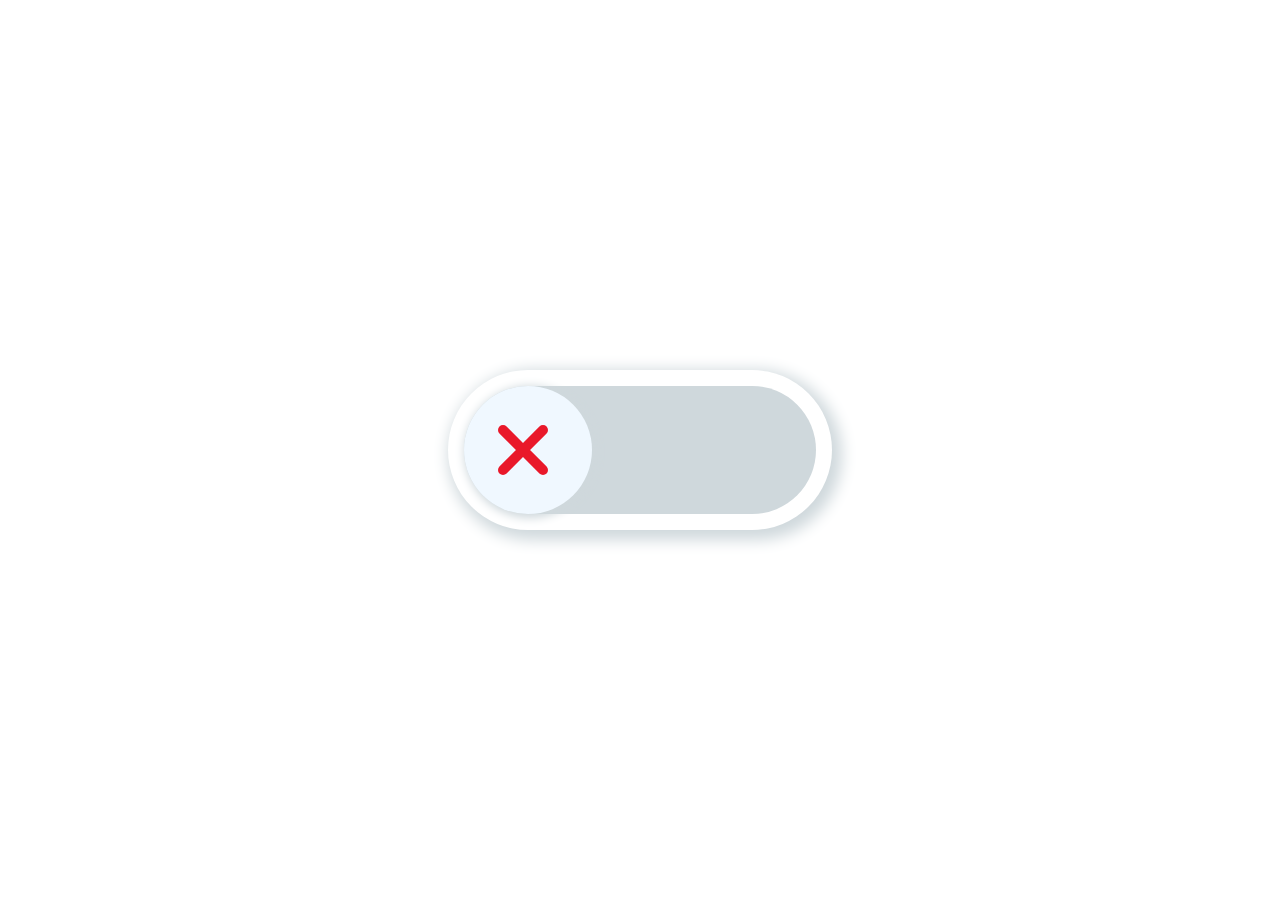
<file: customSwitch/index.html>
<!DOCTYPE html>
<html lang="en">

<head>
    <meta charset="UTF-8">
    <meta http-equiv="X-UA-Compatible" content="IE=edge">
    <meta name="viewport" content="width=device-width, initial-scale=1.0">
    <title>Custom Switch</title>
    <link rel="stylesheet" href="https://cdnjs.cloudflare.com/ajax/libs/font-awesome/6.0.0/css/all.min.css">
    <link rel="stylesheet" href="style.css">
</head>

<body>
    <div class="switch-container">
        <input type="checkbox" name="" id="switch">
        <div class="switch-color"></div>
        <label for="switch"></label>
    </div>

</body>

</html>
</file>
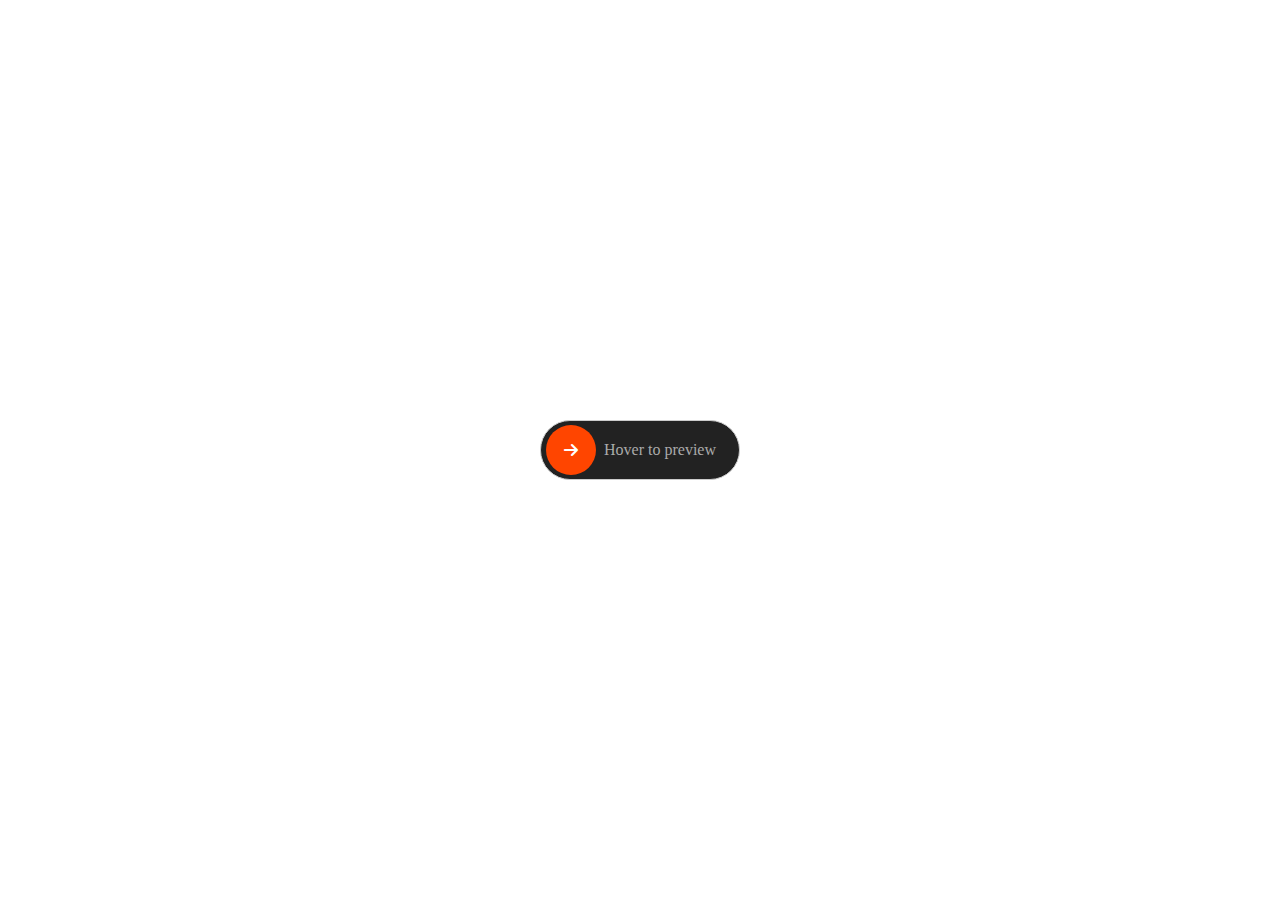
<file: darkMode/index.html>
<!DOCTYPE html>
<html lang="en">

<head>
    <meta charset="UTF-8">
    <meta http-equiv="X-UA-Compatible" content="IE=edge">
    <meta name="viewport" content="width=device-width, initial-scale=1.0">
    <title>Dark Mode</title>
    <link rel="stylesheet" href="https://cdnjs.cloudflare.com/ajax/libs/font-awesome/6.0.0/css/all.min.css">
    <link rel="stylesheet" href="style.css">
</head>

<body>
    <a href="#" class="box" id="switch">Hover to preview<span><i id="icon-holder" class="fa-solid fa-arrow-right"></i></span></a>
</body>
<script src="script.js"></script>
</html>
</file>
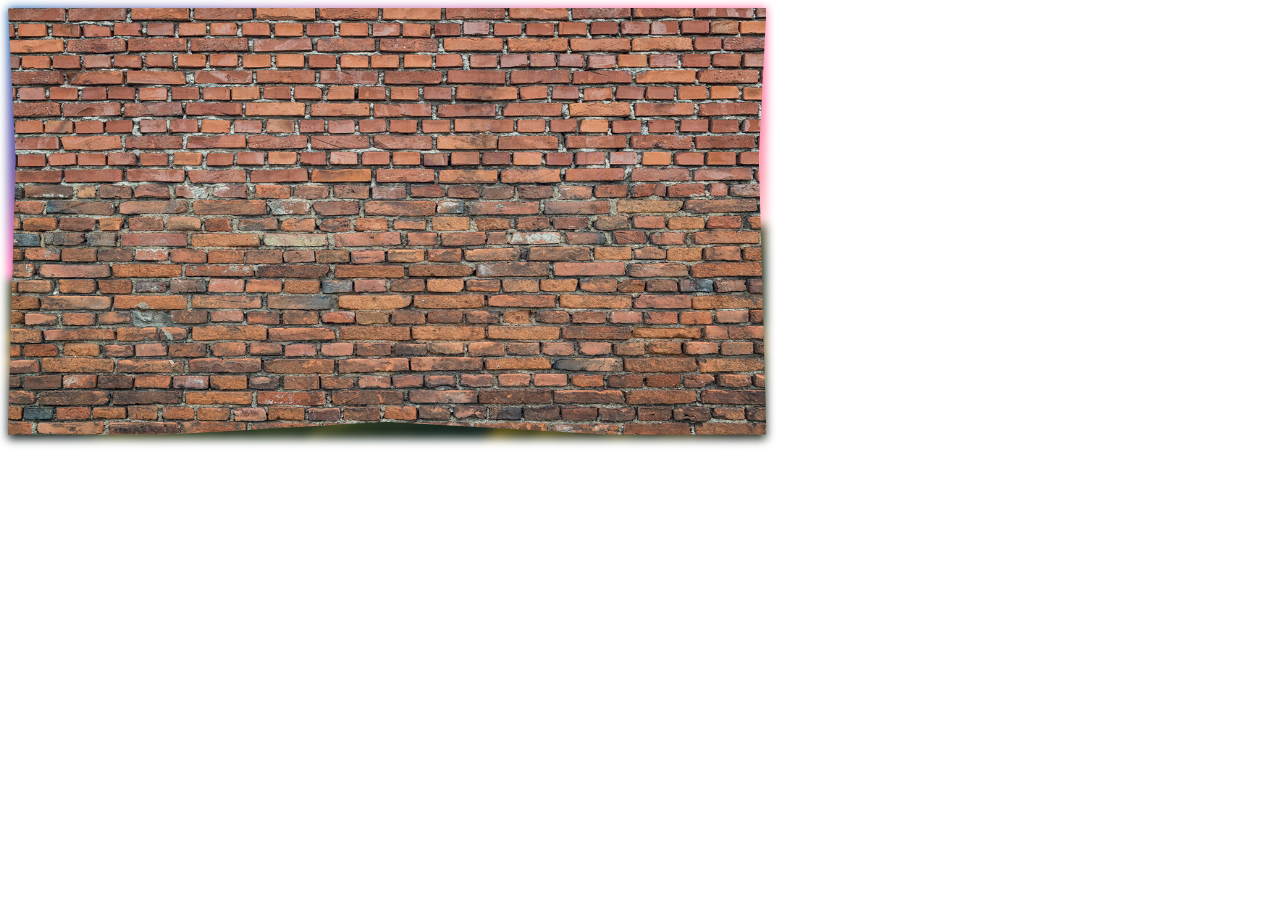
<file: graduallyDisplaying/index.html>
<!DOCTYPE html>
<html lang="en">
  <head>
    <meta charset="UTF-8" />
    <meta name="viewport" content="width=device-width, initial-scale=1.0" />
    <link rel="stylesheet" href="style.css" />
    <title>Document</title>
  </head>
  <body>
    <div class="container">
      <img id="hiddenImage" src="./assets/front-image.jpg" />
      <div id="frame">
        <div id="scanner"></div>
      </div>
    </div>

    <script defer src="script.js"></script>
  </body>
</html>
</file>
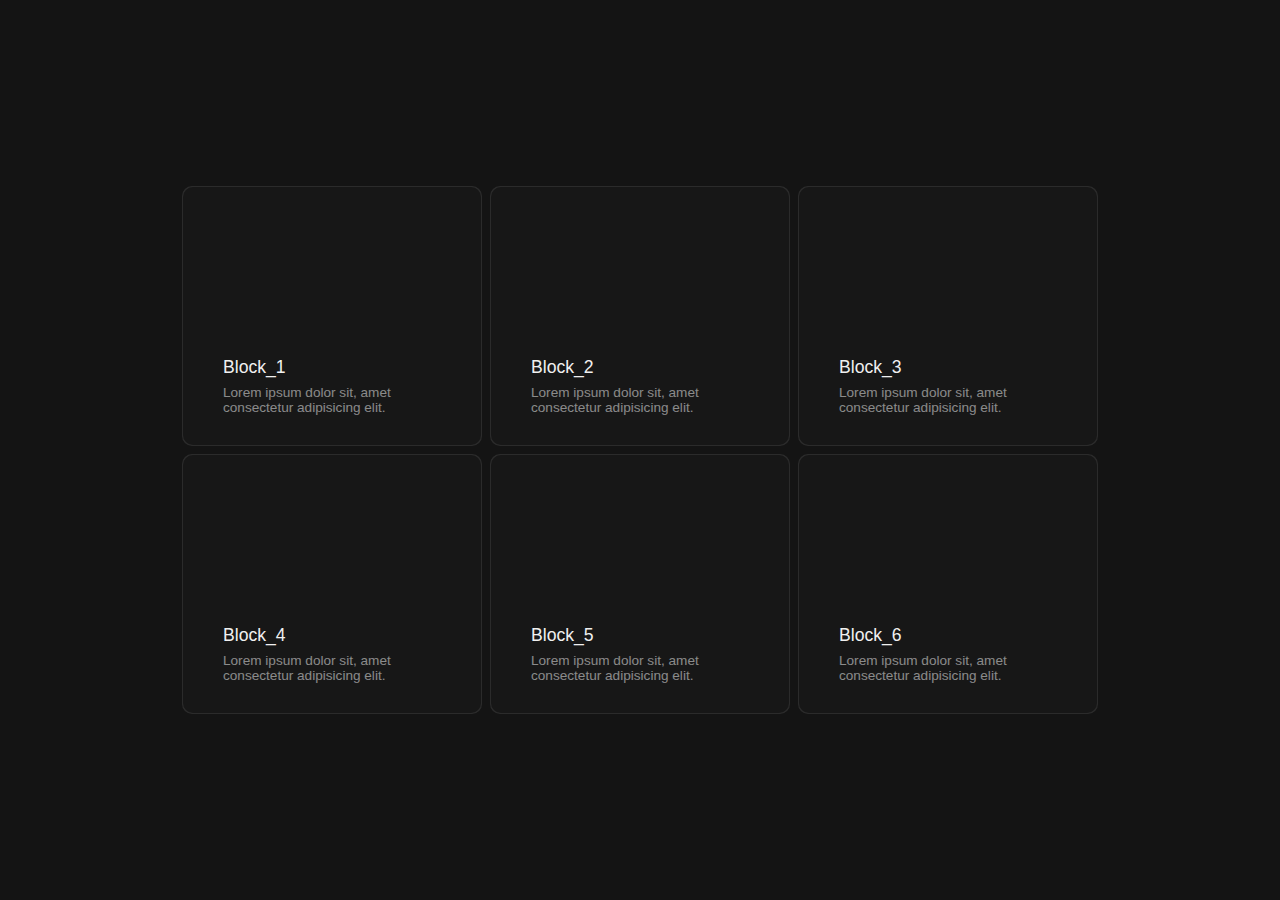
<file: hoverEffect/index.html>
<!DOCTYPE html>
<html lang="en">

<head>
    <meta charset="UTF-8">
    <meta http-equiv="X-UA-Compatible" content="IE=edge">
    <meta name="viewport" content="width=device-width, initial-scale=1.0">
    <link rel="stylesheet" href="style.css">
    <title>Document</title>
</head>

<body>
    <div id="cards">
        <div class="card" id="c1">
            <div class="card-content">
                <div class="card-image">
                    <i class="fa-duotone fa-apartment"></i>
                </div>
                <div class="card-info-wrapper">
                    <div class="card-info">
                        <i class="fa-duotone fa-apartment"></i>
                        <div class="card-info-title">
                            <h3>Block_1</h3>
                            <h4>Lorem ipsum dolor sit, amet consectetur adipisicing elit.</h4>
                        </div>
                    </div>
                </div>
            </div>
        </div>
        <div class="card">
            <div class="card-content">
                <div class="card-image">
                    <i class="fa-duotone fa-unicorn"></i>
                </div>
                <div class="card-info-wrapper">
                    <div class="card-info">
                        <i class="fa-duotone fa-unicorn"></i>
                        <div class="card-info-title">
                            <h3>Block_2</h3>
                            <h4>Lorem ipsum dolor sit, amet consectetur adipisicing elit.</h4>
                        </div>
                    </div>
                </div>
            </div>
        </div>
        <div class="card">
            <div class="card-content">
                <div class="card-image">
                    <i class="fa-duotone fa-blender-phone"></i>
                </div>
                <div class="card-info-wrapper">
                    <div class="card-info">
                        <i class="fa-duotone fa-blender-phone"></i>
                        <div class="card-info-title">
                            <h3>Block_3</h3>
                            <h4>Lorem ipsum dolor sit, amet consectetur adipisicing elit.</h4>
                        </div>
                    </div>
                </div>
            </div>
        </div>
        <div class="card">
            <div class="card-content">
                <div class="card-image">
                    <i class="fa-duotone fa-person-to-portal"></i>
                </div>
                <div class="card-info-wrapper">
                    <div class="card-info">
                        <i class="fa-duotone fa-person-to-portal"></i>
                        <div class="card-info-title">
                            <h3>Block_4</h3>
                            <h4>Lorem ipsum dolor sit, amet consectetur adipisicing elit.</h4>
                        </div>
                    </div>
                </div>
            </div>
        </div>
        <div class="card">
            <div class="card-content">
                <div class="card-image">
                    <i class="fa-duotone fa-person-from-portal"></i>
                </div>
                <div class="card-info-wrapper">
                    <div class="card-info">
                        <i class="fa-duotone fa-person-from-portal"></i>
                        <div class="card-info-title">
                            <h3>Block_5</h3>
                            <h4>Lorem ipsum dolor sit, amet consectetur adipisicing elit.</h4>
                        </div>
                    </div>
                </div>
            </div>
        </div>
        <div class="card">
            <div class="card-content">
                <div class="card-image">
                    <i class="fa-duotone fa-otter"></i>
                </div>
                <div class="card-info-wrapper">
                    <div class="card-info">
                        <i class="fa-duotone fa-otter"></i>
                        <div class="card-info-title">
                            <h3>Block_6</h3>
                            <h4>Lorem ipsum dolor sit, amet consectetur adipisicing elit.</h4>
                        </div>
                    </div>
                </div>
            </div>
        </div>
    </div>

</body>
<script src="manipulation.js"></script>

</html>
</file>
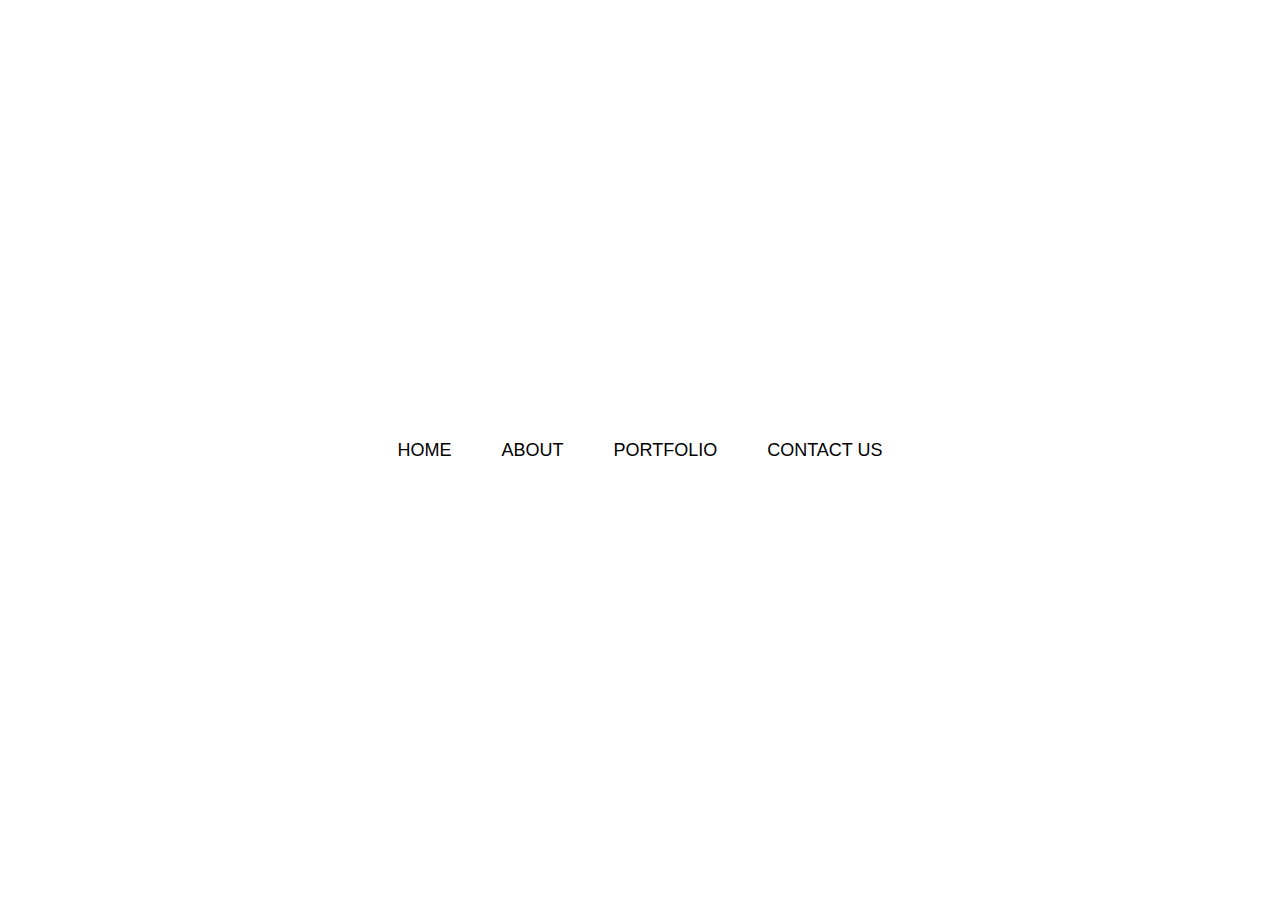
<file: hoverNavItems/index.html>
<!DOCTYPE html>
<html lang="en">

<head>
    <meta charset="UTF-8">
    <meta http-equiv="X-UA-Compatible" content="IE=edge">
    <meta name="viewport" content="width=device-width, initial-scale=1.0">
    <title>Hover Navigation Items</title>
    <link rel="stylesheet" href="style.css">
</head>

<body>
    <ul>
        <li><a href="#">Home</a></li>
        <li><a href="#">About</a></li>
        <li><a href="#">Portfolio</a></li>
        <li><a href="#">Contact Us</a></li>
    </ul>
</body>

</html>
</file>
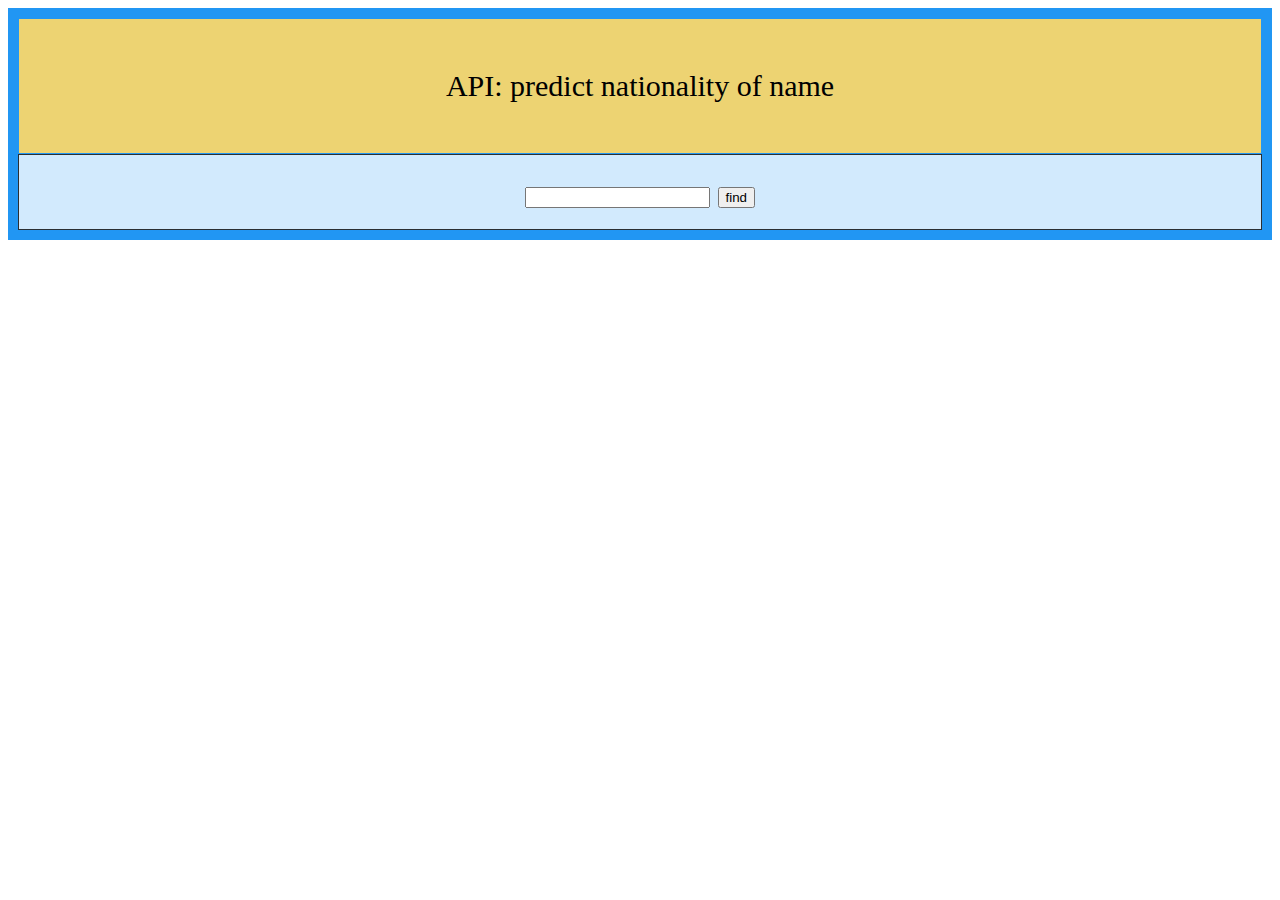
<file: nameNationality/index.html>
<!DOCTYPE html>
<html lang="en">

<head>
    <meta charset="UTF-8">
    <meta http-equiv="X-UA-Compatible" content="IE=edge">
    <meta name="viewport" content="width=device-width, initial-scale=1.0">
    <title>Predict Name Nationality API</title>
    <style>
        .grid-container {
            display: grid;
            grid-template-columns: auto;
            background-color: #2196F3;
            padding: 10px;
        }
        .grid-item-header {
            background-color: #EDD372;
            border: 1px solid #2196F3;
            padding: 20px;
            font-size: 30px;
            text-align: center;
        }
        .grid-item {
            background-color: rgba(255, 255, 255, 0.8);
            border: 1px solid rgba(0, 0, 0, 0.8);
            padding: 20px;
            font-size: 30px;
            text-align: center;
        }
        ol {
            list-style-position: inside;
        }
    </style>
</head>

<body>

    <div class="grid-container">
        <div class="grid-item-header">
            <p>API: predict nationality of name</p>
        </div>
        <div class="grid-item">
            <input type="text" id="txtName">
            <input type="button" value="find" id="btnFind">
            <div id="result">
            
            </div>
        </div>
    </div>
</body>
<script>

    btnFind.onclick = findName;
    
    function findName() {
        fetch("https://api.nationalize.io/" + "?name=" + txtName.value)
            .then(response => response.json())
            .then(data => showResult(data));
    }

    function showResult(data) {
        const countries = data.country;
        let ol = document.createElement("ol");
        for (let country of countries) {
            let li = document.createElement("li");
            li.innerText = regionName.of(country.country_id);
            ol.appendChild(li);
        }
        result.innerHTML = "";
        result.append(ol);
    }
    //const regionName = new Intl.DisplayNames(['hr'], { type: 'region' })      countires on croatian language
    const regionName = new Intl.DisplayNames(['en'], { type: 'region' })        //object enables the consistent translation of language, region and script display names

</script>

</html>
</file>
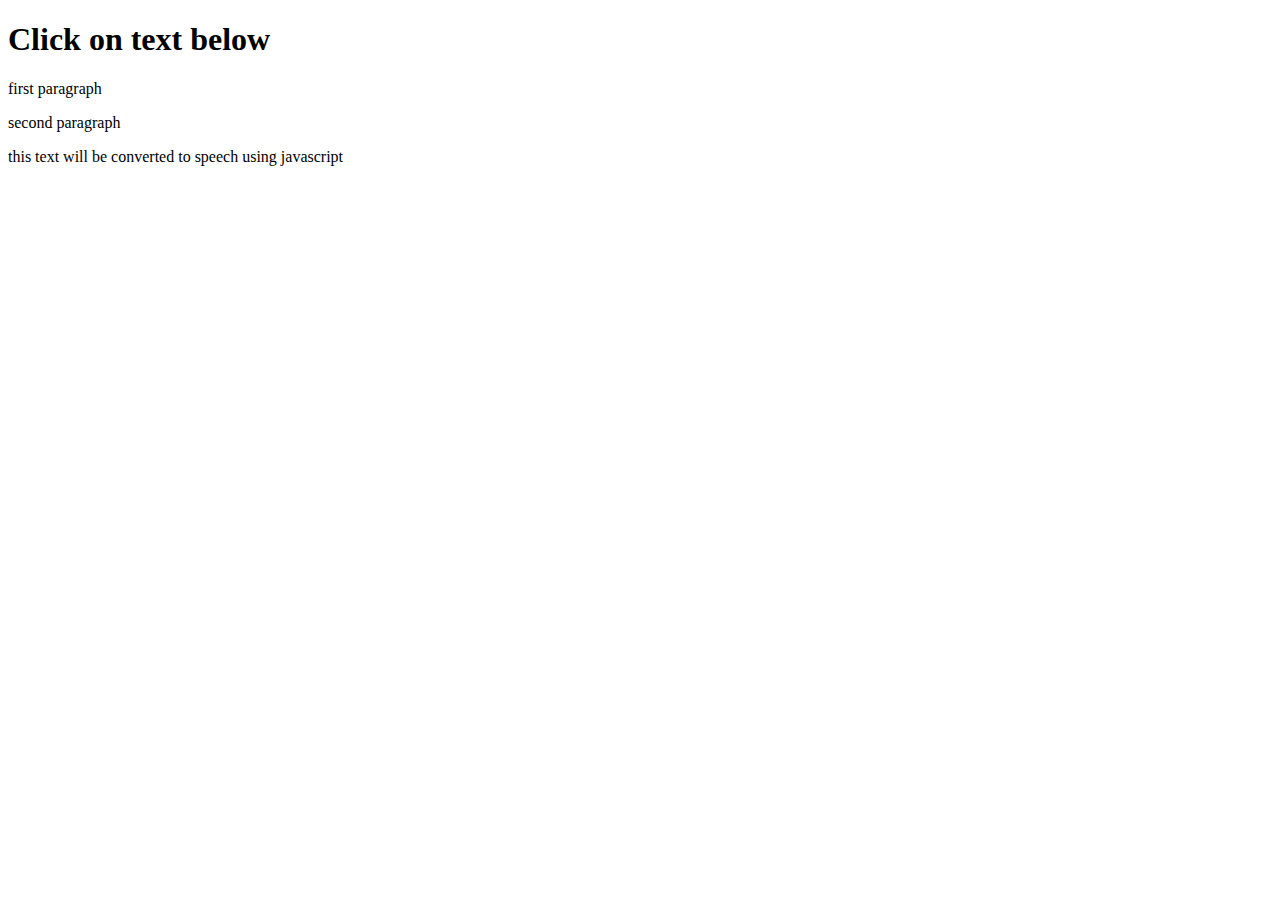
<file: textToSpeech/index.html>
<!DOCTYPE html>
<html lang="en">
<head>
    <meta charset="UTF-8">
    <meta http-equiv="X-UA-Compatible" content="IE=edge">
    <meta name="viewport" content="width=device-width, initial-scale=1.0">
    <title>Convert text to speech</title>
</head>
<body>
    <h1>Click on text below</h1>
    <p>first paragraph</p>
    <p>second paragraph</p>
    <p>this text will be converted to speech using javascript</p>

    <script src="script.js"></script>
</body>
</html>
</file>
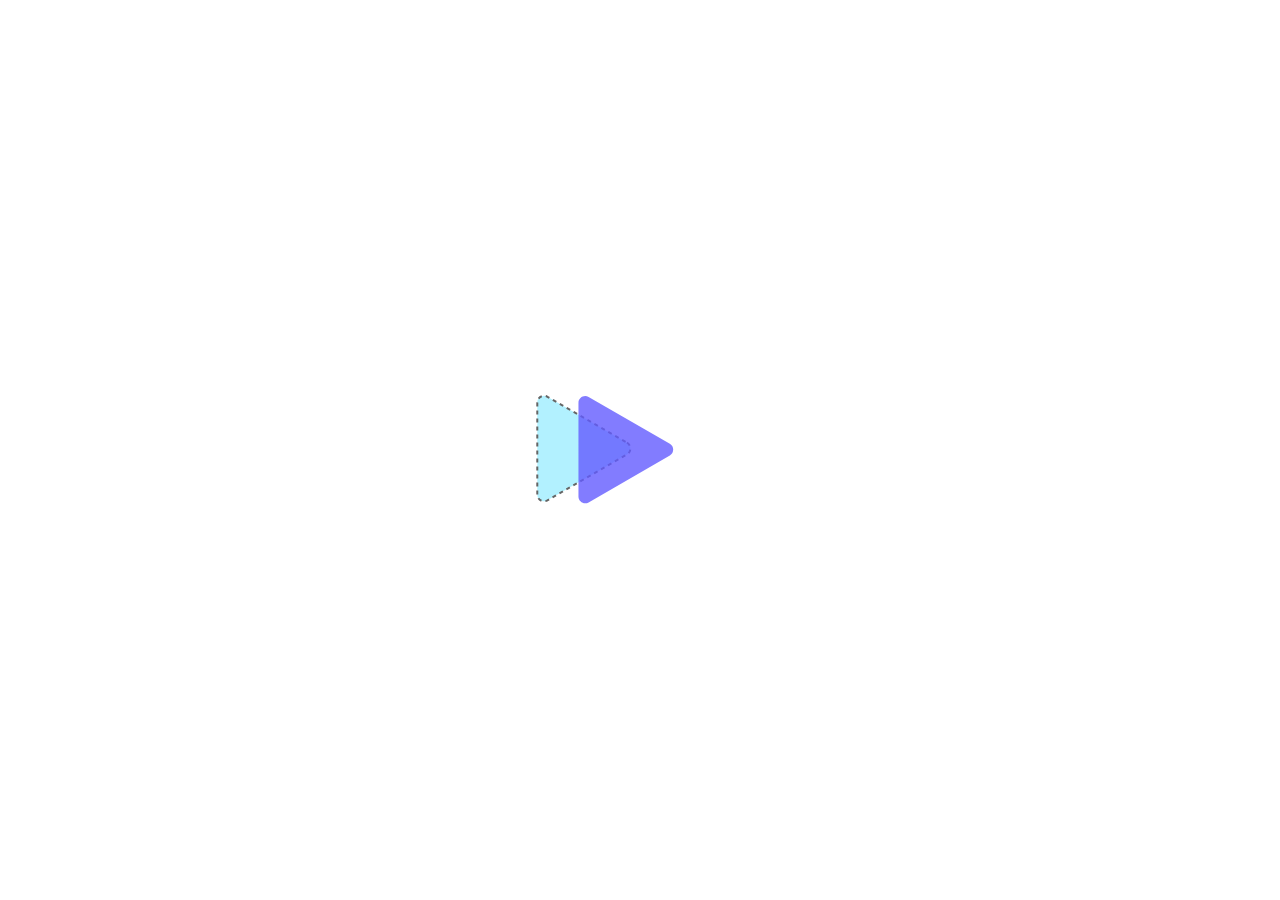
<file: animatedSVGButton/svg-example.html>
<html lang="en">
  <head>
    <meta charset="UTF-8" />
    <title>Animated SVG Button</title>

    <style>
      svg {
        position: absolute;
        top: 0;
        bottom: 0;
        left: 0;
        right: 0;

        margin: auto;
      }

      :root {
        --dark-color: #635bff;
        --light-color: #80e9ff;
      }

      svg {
        cursor: pointer;
      }

      #darkGroup {
        fill: var(--dark-color);
      }

      #lightGroup {
        fill: var(--light-color);
      }

      #light1 {
        transition: all 1s ease;
      }

      #dark1 {
        transition: all 0.8s ease;
      }

      #dark2 {
        transition: all 1.2s ease;
        transform: translateX(-100%);
      }

      svg:hover #light1 {
        transform: translateX(20%);
        stroke-width: 0;
        stroke-dasharray: 0;
      }

      svg:hover #dark1 {
        transform: translateX(40%);
        opacity: 0;
      }

      svg:hover #dark2 {
        transform: translateX(0%);
        stroke-width: 1;
        stroke-dasharray: 2 2;
      }

    </style>
  </head>
  <body>
    <svg
      width="250"
      height="200"
      viewBox="0 0 120 100"
      fill="none"
      xmlns="http://www.w3.org/2000/svg"
      style="stroke: #000000"
    >
      <g id="triangles">
        <g
          id="lightGroup"
          style="stroke: #000; stroke-width: 1; stroke-dasharray: 2 2"
        >
          <path
            id="light1"
            opacity="0.6"
            d="M53.4872 46.3509C55.7436 47.6536 55.7436 50.9105 53.4872 52.2132L13.718 75.174C11.4615 76.4767 8.64104 74.8483 8.64104 72.2428L8.64104 26.3213C8.64104 23.7158 11.4616 22.0874 13.718 23.3901L53.4872 46.3509Z"
          />
        </g>
        <g
          id="darkGroup"
          style="stroke: #000; stroke-width: 0; stroke-dasharray: 0"
        >
          <path
            id="dark1"
            opacity="0.8"
            d="M74.9231 46.915C77.1795 48.2177 77.1795 51.4746 74.9231 52.7773L34.3077 76.2266C32.0513 77.5294 29.2308 75.9009 29.2308 73.2955L29.2308 26.3968C29.2308 23.7914 32.0513 22.1629 34.3077 23.4657L74.9231 46.915Z"
          />
          <path
            id="dark2"
            opacity="0.8"
            d="M54.6154 46.915C56.8718 48.2177 56.8718 51.4746 54.6154 52.7773L14 76.2266C11.7436 77.5294 8.92307 75.9009 8.92307 73.2955L8.92308 26.3968C8.92308 23.7914 11.7436 22.1629 14 23.4657L54.6154 46.915Z"
          />
        </g>
      </g>
    </svg>

    <script>
      const svg = document.getElementById("triangles");

      svg.onclick = (e) => {
        const colors = ["red", "blue", "green", "orange", "pink", "purple"];
        const rando = () => colors[Math.floor(Math.random() * colors.length)];
        document.documentElement.style.cssText = `
          --dark-color: ${rando()};
          --light-color: ${rando()}; 
          `;
      };
    </script>
  </body>
</html>
</file>
<file: customSwitch/style.css>
* {
    margin: 0;
    padding: 0;
    box-sizing: border-box;
}

body {
    display: flex;
    justify-content: center;
    align-items: center;
    height: 100vh;
}

.switch-container {
    width: 24em;
    height: 10em;
    border-radius: 10em;
    box-shadow: 5px 5px 15px 5px #cfd8dc;
    position: relative;
}

.switch-color {
    width: 22em;
    height: 8em;
    top: 1em;
    left: 1em;
    background-color: #cfd8dc;
    border-radius: 10em;
    z-index: -1;
    position: absolute;
    transition: all .5s cubic-bezier(.34, 1.356, 0.2, 1);
}

label {
    width: 8em;
    height: 8em;
    border-radius: 10em;
    background-color: aliceblue;
    position: absolute;
    top: 1em;
    left: 1em;
    box-shadow: 2px 2px 10px 2px #cfd8dc;
    z-index: 10;
    cursor: pointer;
}

label::before {
    font-family: "Font Awesome 6 Free";
    font-weight: 900;
    font-size: 5em;
    content: "\f00d";
    position: absolute;
    left: 0.42em;
    top: 0.3em;
    color: #e9182a;
}

label::after {
    font-family: "Font Awesome 6 Free";
    font-weight: 900;
    font-size: 5em;
    content: "\f00c";
    position: absolute;
    left: 0.3em;
    top: 0.3em;
    color: #00e676;
}

#switch~label::after {
    opacity: 0;
}

#switch:checked~label::before {
    opacity: 0;
}

#switch:checked~label::after {
    opacity: 1;
}

#switch:checked~label {
    transform: translateX(14em) rotateZ(360deg);
}

#switch:checked~.switch-color {
    background-color: #00e676;
}

#switch~label {
    transition: all .75s cubic-bezier(.34, 1.36, 0.2, 1);
}

input {
    display: none;
}
</file>
<file: darkMode/style.css>
* {
    padding: 0;
    margin: 0;
    font-family: 'poppins, sans-serif';
    box-sizing: border-box;
}

body {
    background-color: #fff;
    height: 100vh;
    display: flex;
    align-items: center;
    justify-content: center;
    transition: 1s ease-in-out;
}

.box {
    width: 200px;
    height: 60px;
    border-radius: 50px;
    position: relative;
    background-color: #222;
    text-decoration: none;
    color: #aaa;
    display: flex;
    align-items: center;
    justify-content: center;
    border: 1px solid #ccc;
    padding-left: 40px;
    transition: .5s;
}

.box:hover {
    padding-left: 0px;
    padding-right: 40px;
    color: #fff;
}

.box span {
    position: absolute;
    left: 5px;
    width: 50px;
    height: 50px;
    border-radius: 50%;
    background-color: orangered;
    color: #fff;
    display: flex;
    align-items: center;
    justify-content: center;
    transition: .5s ease-in-out;
}

.box:hover span {
    left: calc(100% - 55px);
}

.box>span>i {
    transition: .5s ease-in-out;
}

.box:hover>span>i {
    transform: rotate(180deg);
}

.preview-dark {
    background-color: #444;
    color: #fff;
}

.preview-light {
    background-color: #ccc;
    color: #000;
}

.dark {
    background-color: #222;
    color: #fff
}

.light {
    background-color: #eee;
    color: #000
}
</file>
<file: graduallyDisplaying/style.css>
.container {
  position: relative;
  width: 60%;
  aspect-ratio: 16/9;
}

.container::before {
  content: "";
  position: absolute;
  width: 100%;
  height: 100%;
  background-image: url(./assets/back-image.jpeg);
  background-size: cover;
  background-repeat: no-repeat;
  background-position: center;
  filter: blur(var(--blur-value, 5px));
  z-index: 0;
}

.container > img {
  position: relative;
  width: 100%;
  height: 100%;
  clip-path: polygon(
    50% 0%,
    100% 0,
    99% 35%,
    100% 100%,
    79% 100%,
    50% 97%,
    21% 100%,
    0 100%,
    1% 35%,
    0 0
  );
  transition: all 1s ease;
}

.container:hover > img {
  clip-path: polygon(
    50% 0%,
    100% 0,
    90% 35%,
    100% 100%,
    79% 89%,
    50% 69%,
    21% 89%,
    0 100%,
    9% 35%,
    0 0
  );
}

#frame {
  width: 100%;
  height: 100%;
  position: absolute;
  display: none;
  left: 0;
  top: 0;
  border: 3px solid rebeccapurple;
  perspective: 8000px;
}

#scanner {
  width: 100%;
  height: 100%;
  display: none;
  background-color: #add8e645;
  transform: rotateY(0deg);
  transition: transform 3s ease;
}
</file>
<file: hoverEffect/style.css>
:root {
    --bg-color: rgb(20, 20, 20);
    --card-color: rgb(23, 23, 23);
}

body {
    align-items: center;
    background-color: var(--bg-color);
    display: flex;
    height: 100vh;
    justify-content: center;
    margin: 0px;
    overflow: hidden;
    padding: 0px;
}

#cards {
    display: flex;
    flex-wrap: wrap;
    gap: 8px;
    max-width: 916px;
    width: calc(100% - 20px);
}

#cards:hover>.card::after {
    opacity: 1;
}

.card {
    background-color: rgba(255, 255, 255, 0.1);
    border-radius: 10px;
    cursor: pointer;
    display: flex;
    height: 260px;
    flex-direction: column;
    position: relative;
    width: 300px;
}

.card:hover::before {
    opacity: 1;
}

.card::before,
.card::after {
    border-radius: inherit;
    content: "";
    height: 100%;
    left: 0px;
    opacity: 0;
    position: absolute;
    top: 0px;
    transition: opacity 500ms;
    width: 100%;
}

.card::before {
    background: radial-gradient(800px circle at var(--mouse-x) var(--mouse-y),
            #59ceab0f,
            transparent 40%);
    z-index: 3;
}

.card::after {
    background: radial-gradient(600px circle at var(--mouse-x) var(--mouse-y),
            rgba(255, 255, 255, 0.7),
            transparent 40%);
    z-index: 1;
}

.card>.card-content {
    background-color: var(--card-color);
    border-radius: inherit;
    display: flex;
    flex-direction: column;
    flex-grow: 1;
    inset: 1px;
    padding: 10px;
    position: absolute;
    z-index: 2;
}


h1,
h2,
h3,
h4,
span {
    color: rgb(240, 240, 240);
    font-family: "Rubik", sans-serif;
    font-weight: 400;
    margin: 0px;
}

i {
    color: rgb(240, 240, 240);
}

.card-image {
    align-items: center;
    display: flex;
    height: 140px;
    justify-content: center;
    overflow: hidden;
}

.card-image>i {
    font-size: 6em;
    opacity: 0.25;
}

.card-info-wrapper {
    align-items: center;
    display: flex;
    flex-grow: 1;
    justify-content: flex-start;
    padding: 0px 20px;
}

.card-info {
    align-items: flex-start;
    display: flex;
    gap: 10px;
}

.card-info>i {
    font-size: 1em;
    height: 20px;
    line-height: 20px;
}

.card-info-title>h3 {
    font-size: 1.1em;
    line-height: 20px;
}

.card-info-title>h4 {
    color: rgba(255, 255, 255, 0.5);
    font-size: 0.85em;
    margin-top: 8px;
}


@media(max-width: 1000px) {
    body {
        align-items: flex-start;
        overflow: auto;
    }

    #cards {
        max-width: 1000px;
        padding: 10px 0px;
    }

    .card {
        flex-shrink: 1;
        width: calc(50% - 4px);
    }
}

@media(max-width: 500px) {
    .card {
        height: 180px;
    }

    .card-image {
        height: 80px;
    }

    .card-image>i {
        font-size: 3em;
    }

    .card-info-wrapper {
        padding: 0px 10px;
    }

    .card-info>i {
        font-size: 0.8em;
    }

    .card-info-title>h3 {
        font-size: 0.9em;
    }

    .card-info-title>h4 {
        font-size: 0.8em;
        margin-top: 4px;
    }
}

@media(max-width: 320px) {
    .card {
        width: 100%;
    }
}
</file>
<file: hoverNavItems/style.css>
body {
    margin: 0;
    padding: 0;
    display: flex;
    justify-content: space-around;
    align-items: center;
    height: 100vh;
}

ul {
    margin: 0;
    padding: 0;
    display: flex;
}

ul li {
    list-style: none;
    margin: 0 20px;
}

ul li a {
    display: block;
    position: relative;
    text-decoration: none;
    padding: 5px;
    font-size: 18px;
    font-family: "Poppins", sans-serif;
    color: #000;
    text-transform: uppercase;
    transition: .5s;
}

ul:hover li a {
    width: 100%;
    transform: scale(1.2);
    opacity: .5;
    filter: blur(1.5px);
    margin: 0 10px;
}

ul li a:hover {
    transform: scale(1.5);
    opacity: 1;
    filter: blur(0px);
}

@media(max-width: 800px) {
    ul li {
        margin: 0 8px;
    }

    ul:hover li a {
        width: 100%;
        transform: scale(1);
        opacity: 0.5;
        filter: blur(1.5px);
        margin: 0 5px;
    }

    ul li a:hover {
        transform: scale(1.5);
        opacity: 1;
        filter: blur(0px);
    }
}

@media(max-width: 580px) {
    ul li {
        margin: 0 5px;
    }

    ul:hover li a {
        width: 100%;
        transform: scale(1);
        opacity: 1;
        filter: blur(1.5px);
        margin: 0;
    }

    ul li a:hover {
        transform: scale(1.2);
        opacity: 1;
        filter: blur(0px);
    }
}
</file>
